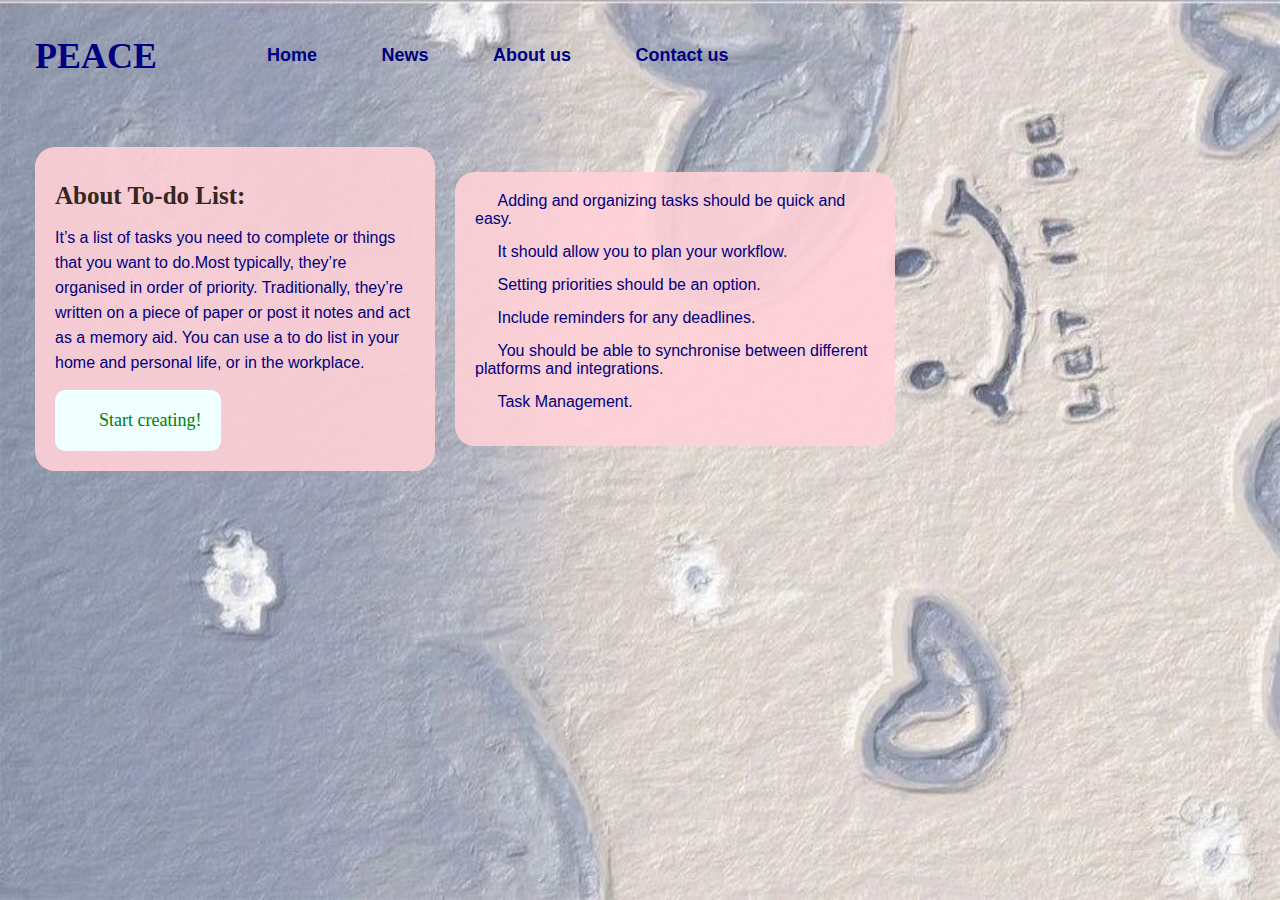
<file: index.html>
<!DOCTYPE html>
<html>
  <head>
    <title>Home Page</title>
    <link rel="stylesheet" href="./style/homepage.css">
    <link rel="icon" type="x-icon" href="./style/img/Tulpentocht.jpeg">
    <link rel="stylesheet" href="https://cdnjs.cloudflare.com/ajax/libs/font-awesome/6.5.2/css/all.min.css" integrity="sha512-SnH5WK+bZxgPHs44uWIX+LLJAJ9/2PkPKZ5QiAj6Ta86w+fsb2TkcmfRyVX3pBnMFcV7oQPJkl9QevSCWr3W6A==" crossorigin="anonymous" referrerpolicy="no-referrer" />
  </head>
  <body>
     <div class="container">
      <div class="menu-bar">
        <div class="logo">
          <h3>PEACE</h3>
          </div>
          <div class="content">
            <ul>
              <li><a href="#">Home</a></li>
              <li><a href="#">News</a></li>
              <li><a href="#">About us</a></li>
              <li><a href="#">Contact us</a></li>
            </ul>
          </div>
        </div>
        <div class="box">
        <div class="text">
          <div class="intro">
            <h3>About To-do List:</h3>
            <p>It’s a list of tasks you need to complete or things that you want to do.Most typically, they’re organised in order of priority. Traditionally, they’re written on a piece of paper or post it notes and act as a memory aid. You can use a to do list in your home and personal life, or in the workplace.
            </p>
          </div>
          <div class="button">
            <button><a href="./style/ToDoList.html">Start creating!</a></button>
          </div>
        </div>
        <div class="benefit">
          <p>Adding and organizing tasks should be quick and easy.</p>
          <p>It should allow you to plan your workflow.</p>
          <p>Setting priorities should be an option.</p>
          <p>Include reminders for any deadlines.</p>
          <p>You should be able to synchronise between different platforms and integrations.</p>
          <p>Task Management.</p>
        </div>
        </div>
      </div>
     </div>
  </body>
</html>
</file>
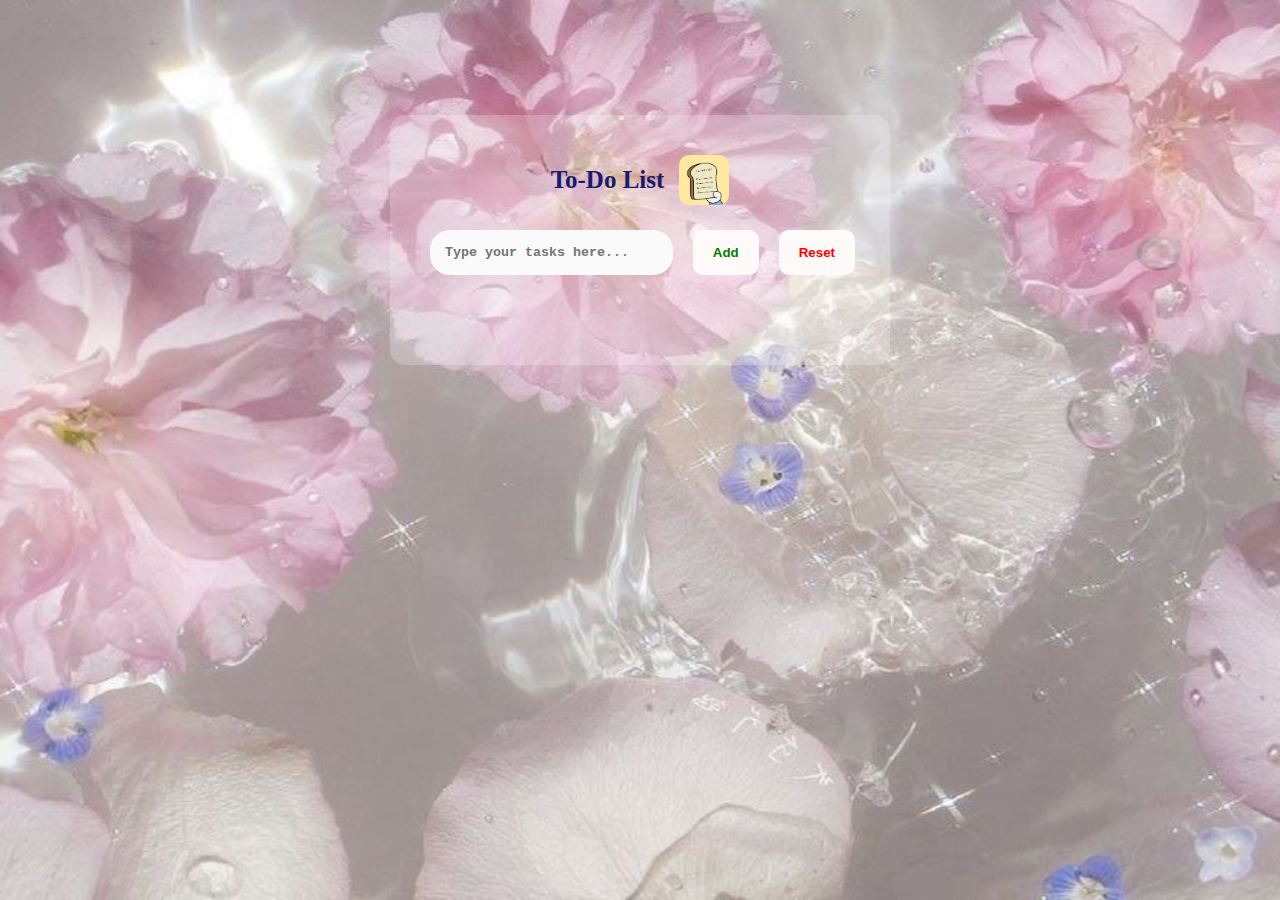
<file: style/index.html>
<!DOCTYPE html>
<html>
  <head>
    <title>To-Do List</title>
    <link rel="stylesheet" href="./list.css">
  </head>
  <body>
    <div class="container">
      <div class="to-do-list">
        <h3>To-Do List <img src="./img/todolist.jpeg" alt=""></h3>
        <div class="box-content">
          <input type="text" value="" id="type-text" placeholder="Type your tasks here...">
          <button id="add" onclick="addTasks()">Add</button>
          <button id="reset" onclick="resetInput()">Reset</button>
        </div>
        <ul id="list-contanier">
          <!-- <li class="check">Task 1</li>
          <li>Task 2</li>
          <li>Task 3</li>  -->
        </ul>
      </div>
    </div>
    <script src="./list.js"></script>
  </body>
</html>
</file>
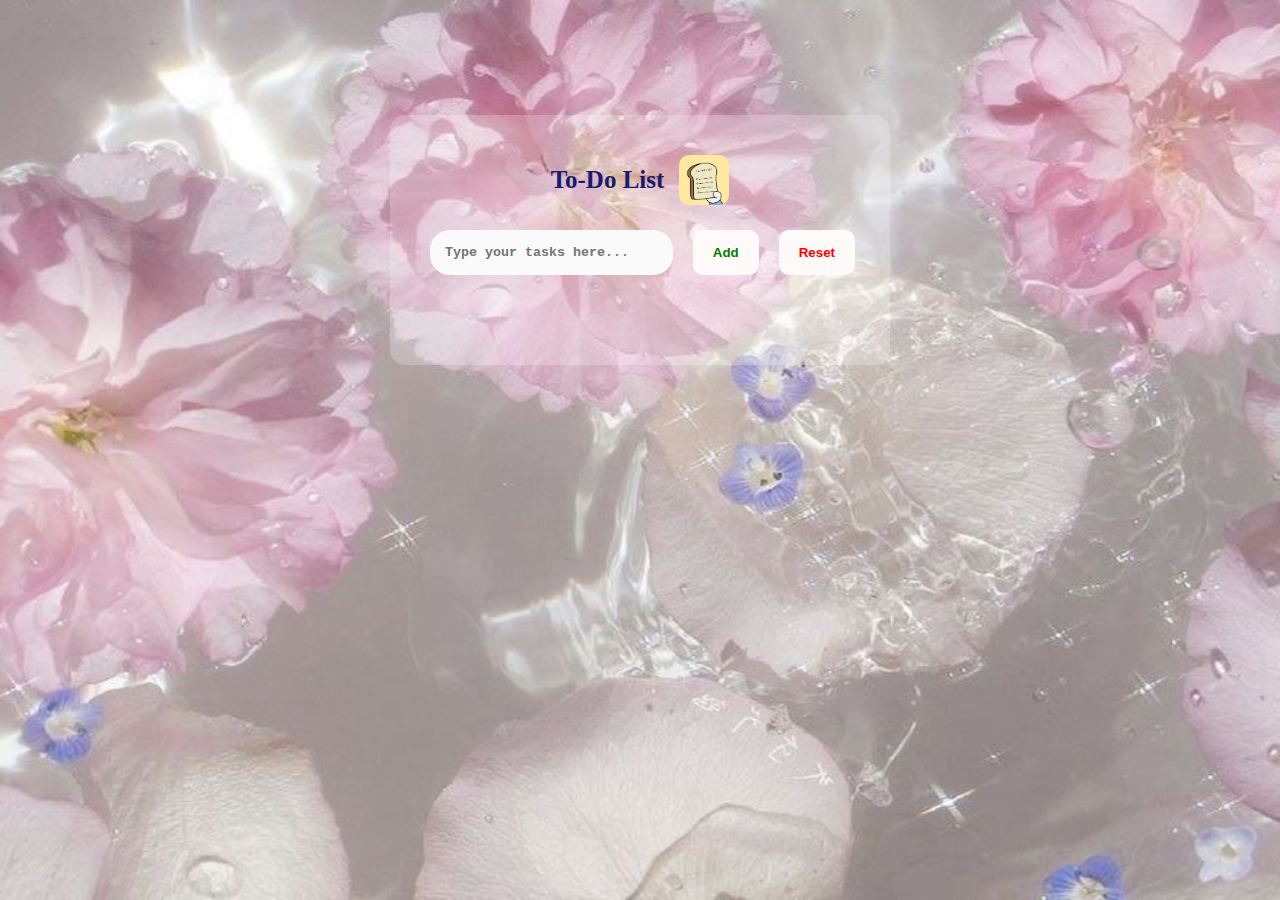
<file: style/ToDoList.html>
<!DOCTYPE html>
<html>
  <head>
    <title>To-Do List</title>
    <link rel="stylesheet" href="./list.css">
    <link rel="icon" type="x-icon" href="./img/icon.jpeg">
  </head>
  <body>
    <div class="container">
      <div class="to-do-list">
        <h3>To-Do List <img src="./img/todolist.jpeg" alt=""></h3>
        <div class="box-content">
          <input type="text" value="" id="type-text" placeholder="Type your tasks here...">
          <button id="add" onclick="addTasks()">Add</button>
          <button id="reset" onclick="resetInput()">Reset</button>
        </div>
        <ul id="list-contanier">
          <!-- <li class="check">Task 1</li>
          <li>Task 2</li>
          <li>Task 3</li>  -->
        </ul>
      </div>
    </div>
    <script src="./list.js"></script>
  </body>
</html>
</file>
<file: style/homepage.css>
* {
  box-sizing: border-box;
  margin: 0;
  padding: 0;
  font-family: 'Popins', sans-serif;
}
.container {
  background-image: url('./img/letitbe.jpeg');
  background-repeat: no-repeat;
  background-size: 100% 100%;
  width: 100%;
  min-height: 100vh;
  padding: 15px;
}
.menu-bar {
  display: flex;
  justify-content:flex-start;
  width: 100%;
  border-radius: 20px;
}
.logo {
  margin-right: 60px;
}
.logo h3 {
  padding: 20px;
  color: navy;
  font-weight: bold;
  font-family: Copperplate;
  font-size: 36px;
  cursor: wait;
}
ul li {
  display: inline-block;
  padding: 30px;
  font-size: 18px;
}
li a {
  color: navy;
  text-decoration: none;
  font-weight: bold;
}
li a:hover {
  text-decoration: underline;
  font-style: italic;
}
.info img {
  width: 100px;
  background-color: transparent;
}
.box {
  display: flex;
  margin-top: 50px;
  align-items: center;
}
.text {
  display: flex;
  flex-direction: column;
  margin-left: 20px;
  max-width: 400px;
  background-color: rgba(255, 208, 215, 0.9);
  border-radius: 20px;
  padding: 20px;
}
.intro h3 {
  padding-top: 15px;
  padding-bottom: 15px;
  color: rgb(53, 38, 32);
  font-family: fantasy;
  font-weight: bold;
  font-size: 25px;
  cursor: pointer;
}
.intro p {
  line-height: 25px;
  color: navy;
  padding-bottom: 15px;
  cursor: pointer;
}
.button button {
  border: none;
  padding: 20px;
  font-size: 18px;
  border-radius: 10px;
  background-color:azure;
}
.button button a {
  text-decoration: none;
  color: green;
  font-family: Copperplate;
}
.button button:hover {
  background-color: yellow;
}
.button button a::before {
  font-family: 'FontAwesome';
  content: "\f061";
  padding-right: 10px;
}
.button button a:hover {
  font-style: italic;
  color: dodgerblue;
}
.benefit {
  margin-left: 20px;
  max-width: 440px;
  background-color: rgba(255, 208, 215, 0.9);
  border-radius: 20px;
  padding: 20px;
}
.benefit p {
  padding-bottom: 15px;
  color: navy;
  cursor: pointer;
}
.benefit p::before {
  font-family: 'FontAwesome';
  content: "\f00c";
  padding-right: 10px;
}
.benefit p:hover {
  font-style: italic;
  font-weight: bold;
}
</file>
<file: style/list.css>
* {
  box-sizing: border-box;
  padding: 0;
  margin: 0;
  font-family: 'Popins', sans-serif;
}
.container {
  width: 100%;
  min-height: 100vh;
  background-image: url('./img/login.jpg');
  background-repeat: no-repeat;
  background-size: 100% 100%;
  padding: 15px;
}
.to-do-list {
  width: 100%;
  max-width: 500px;
  background-color: rgba(250, 250, 250, 0.25);
  margin: 100px auto 25px;
  padding: 40px 25px 60px;
  border-radius: 15px;
}
.to-do-list h3 {
  color: midnightblue;
  font-weight: bold;
  font-family: papyrus;
  display: flex;
  align-items: center;
  justify-content: center;
  margin-bottom: 15px;
  font-size: 25px;
}
.to-do-list h3 img {
  width: 50px;
  border-radius: 10px;
  margin-left: 15px;
}
.box-content {
  display: flex;
  align-items: center;
  justify-content: space-between;
  padding-left: 15px;
  margin-bottom: 20px;
}
input {
  color: midnightblue;
  font-family: 'Courier New', Courier, monospace;
  font-weight: bold;
  flex: 1;
  border-style: none;
  padding: 15px;
  border-radius: 20px;
  background-color: rgb(250, 250, 250);
  margin-right: 10px;
}
button {
  background-color:snow;
  border-style: none;
  margin: 10px;
  padding: 15px 20px;
  border-radius: 10px;
  cursor: pointer;
}
button#add {
  color: green;
  font-weight: bold;
}
button#reset {
  color: red;
  font-weight: bold;
}
ul li {
  list-style-type: none;
  user-select: none;
  font-size: 18px;
  padding: 15px 10px 10px 60px;
  cursor: pointer;
  position: relative;
  color: navy;
  font-family: 'Courier New', Courier, monospace;
  font-weight: bold;
}
ul li::before {
  content: '';
  background-image: url('./img/uncheck.png');
  background-size: cover;
  background-position: center;
  width: 25px;
  height: 25px;
  border-radius: 50%;
  position: absolute;
  top: 12px;
  left: 15px;
}
ul li.check {
  text-decoration: line-through;
  color: gray;
  font-style: italic;
}
ul li.check::before {
  background-image: url('./img/checked.png');
}
ul li span {
  position: absolute;
  right: 10px;
  top: 14px;
  width: 25px;
  height: 25px;
  color: rgba(255, 0, 0, 0.5);
}
ul li span:hover {
  color: black;
  text-decoration: line-through;
}
button#add:hover {
  background-color:green;
  color: white;
}
button#reset:hover {
  background-color:yellow;
  color: green;
}
</file>
